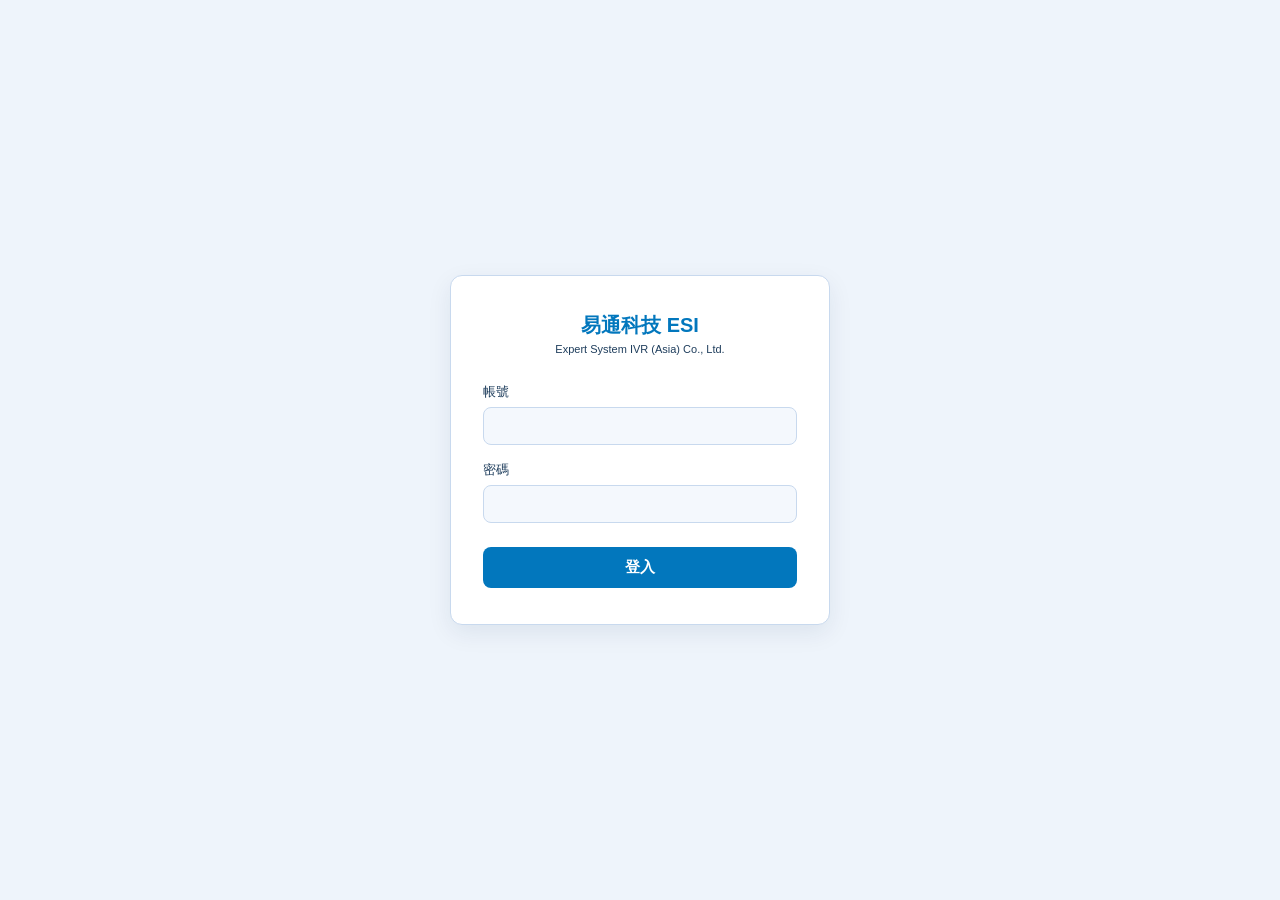
<file: static/login.html>
<!DOCTYPE html>
<html lang="zh-TW">
<head>
<meta charset="UTF-8">
<meta name="viewport" content="width=device-width, initial-scale=1.0">
<title>登入 — ESI FreeSwitch Dashboard</title>
<style>
  :root {
    --bg:      #eef4fb;
    --panel:   #ffffff;
    --panel2:  #f4f8fd;
    --border:  #c8d9ee;
    --accent:  #0277bd;
    --accent-bright: #0288d1;
    --accent2: #c62828;
    --red:     #c62828;
    --text:    #0a1929;
    --label:   #1e3d5c;
  }
  * { box-sizing: border-box; }
  body {
    margin: 0; min-height: 100vh;
    display: flex; align-items: center; justify-content: center;
    background: var(--bg); color: var(--text);
    font-family: -apple-system, "Segoe UI", "Microsoft JhengHei", sans-serif;
  }
  .login-card {
    width: 100%; max-width: 380px;
    background: var(--panel);
    border: 1px solid var(--border);
    border-radius: 12px;
    padding: 36px 32px;
    box-shadow: 0 8px 24px rgba(2,41,72,0.08);
  }
  .brand { text-align: center; margin-bottom: 28px; }
  .brand-zh { font-size: 20px; font-weight: 700; color: var(--accent); }
  .brand-en { display: block; font-size: 11px; color: var(--label); margin-top: 4px; }
  label { display: block; font-size: 13px; color: var(--label); margin: 16px 0 6px; }
  input {
    width: 100%; padding: 10px 12px;
    border: 1px solid var(--border); border-radius: 8px;
    background: var(--panel2); color: var(--text);
    font-size: 14px;
  }
  input:focus { outline: none; border-color: var(--accent); }
  button {
    width: 100%; margin-top: 24px; padding: 11px;
    background: var(--accent); color: #fff; border: none; border-radius: 8px;
    font-size: 15px; font-weight: 600; cursor: pointer;
  }
  button:hover:not(:disabled) { background: var(--accent-bright); }
  button:disabled { opacity: 0.6; cursor: not-allowed; }
  .error-msg {
    margin-top: 14px; padding: 10px 12px;
    background: rgba(198,40,40,0.08); border: 1px solid var(--red);
    border-radius: 8px; color: var(--red); font-size: 13px;
    display: none;
  }
  .error-msg.show { display: block; }
</style>
</head>
<body>

<div class="login-card">
  <div class="brand">
    <div class="brand-zh">易通科技 ESI</div>
    <span class="brand-en">Expert System IVR (Asia) Co., Ltd.</span>
  </div>

  <form id="login-form" autocomplete="off">
    <label for="username">帳號</label>
    <input type="text" id="username" name="username" autocomplete="username" required>

    <label for="password">密碼</label>
    <input type="password" id="password" name="password" autocomplete="current-password" required>

    <div id="error-msg" class="error-msg"></div>

    <button type="submit" id="submit-btn">登入</button>
  </form>
</div>

<script>
const API_BASE = '';

const form      = document.getElementById('login-form');
const errorBox  = document.getElementById('error-msg');
const submitBtn = document.getElementById('submit-btn');

function showError(msg) {
  errorBox.textContent = msg;
  errorBox.classList.add('show');
}

function clearError() {
  errorBox.classList.remove('show');
  errorBox.textContent = '';
}

// 已登入（token 未過期）直接跳過登入頁
(function redirectIfLoggedIn() {
  const token = localStorage.getItem('access_token');
  if (!token) return;
  try {
    const payload = JSON.parse(atob(token.split('.')[1]));
    if (payload.exp && payload.exp * 1000 > Date.now()) {
      window.location.href = '/index.html';
    } else {
      localStorage.removeItem('access_token');
    }
  } catch (e) {
    localStorage.removeItem('access_token');
  }
})();

form.addEventListener('submit', async (e) => {
  e.preventDefault();
  clearError();

  const username = document.getElementById('username').value.trim();
  const password = document.getElementById('password').value;
  if (!username || !password) {
    showError('請輸入帳號與密碼');
    return;
  }

  submitBtn.disabled = true;
  submitBtn.textContent = '登入中...';

  try {
    const res = await fetch(`${API_BASE}/api/auth/login`, {
      method: 'POST',
      headers: { 'Content-Type': 'application/json' },
      body: JSON.stringify({ username, password }),
    });

    let data;
    try {
      data = await res.json();
    } catch (parseErr) {
      showError(`伺服器回應格式錯誤（HTTP ${res.status}）`);
      return;
    }

    if (!res.ok) {
      showError(data.detail || '帳號或密碼錯誤');
      return;
    }

    localStorage.setItem('access_token', data.access_token);
    localStorage.setItem('username', data.username);
    localStorage.setItem('group_name', data.group_name);

    if (data.must_change_password) {
      // 首次登入強制改密碼：導向獨立改密碼頁，帶 forced=1 避免使用者略過
      window.location.href = '/change-password.html?forced=1';
      return;
    }

    window.location.href = '/index.html';
  } catch (err) {
    showError(`連線失敗：${err.message}`);
  } finally {
    submitBtn.disabled = false;
    submitBtn.textContent = '登入';
  }
});
</script>

</body>
</html>
</file>
